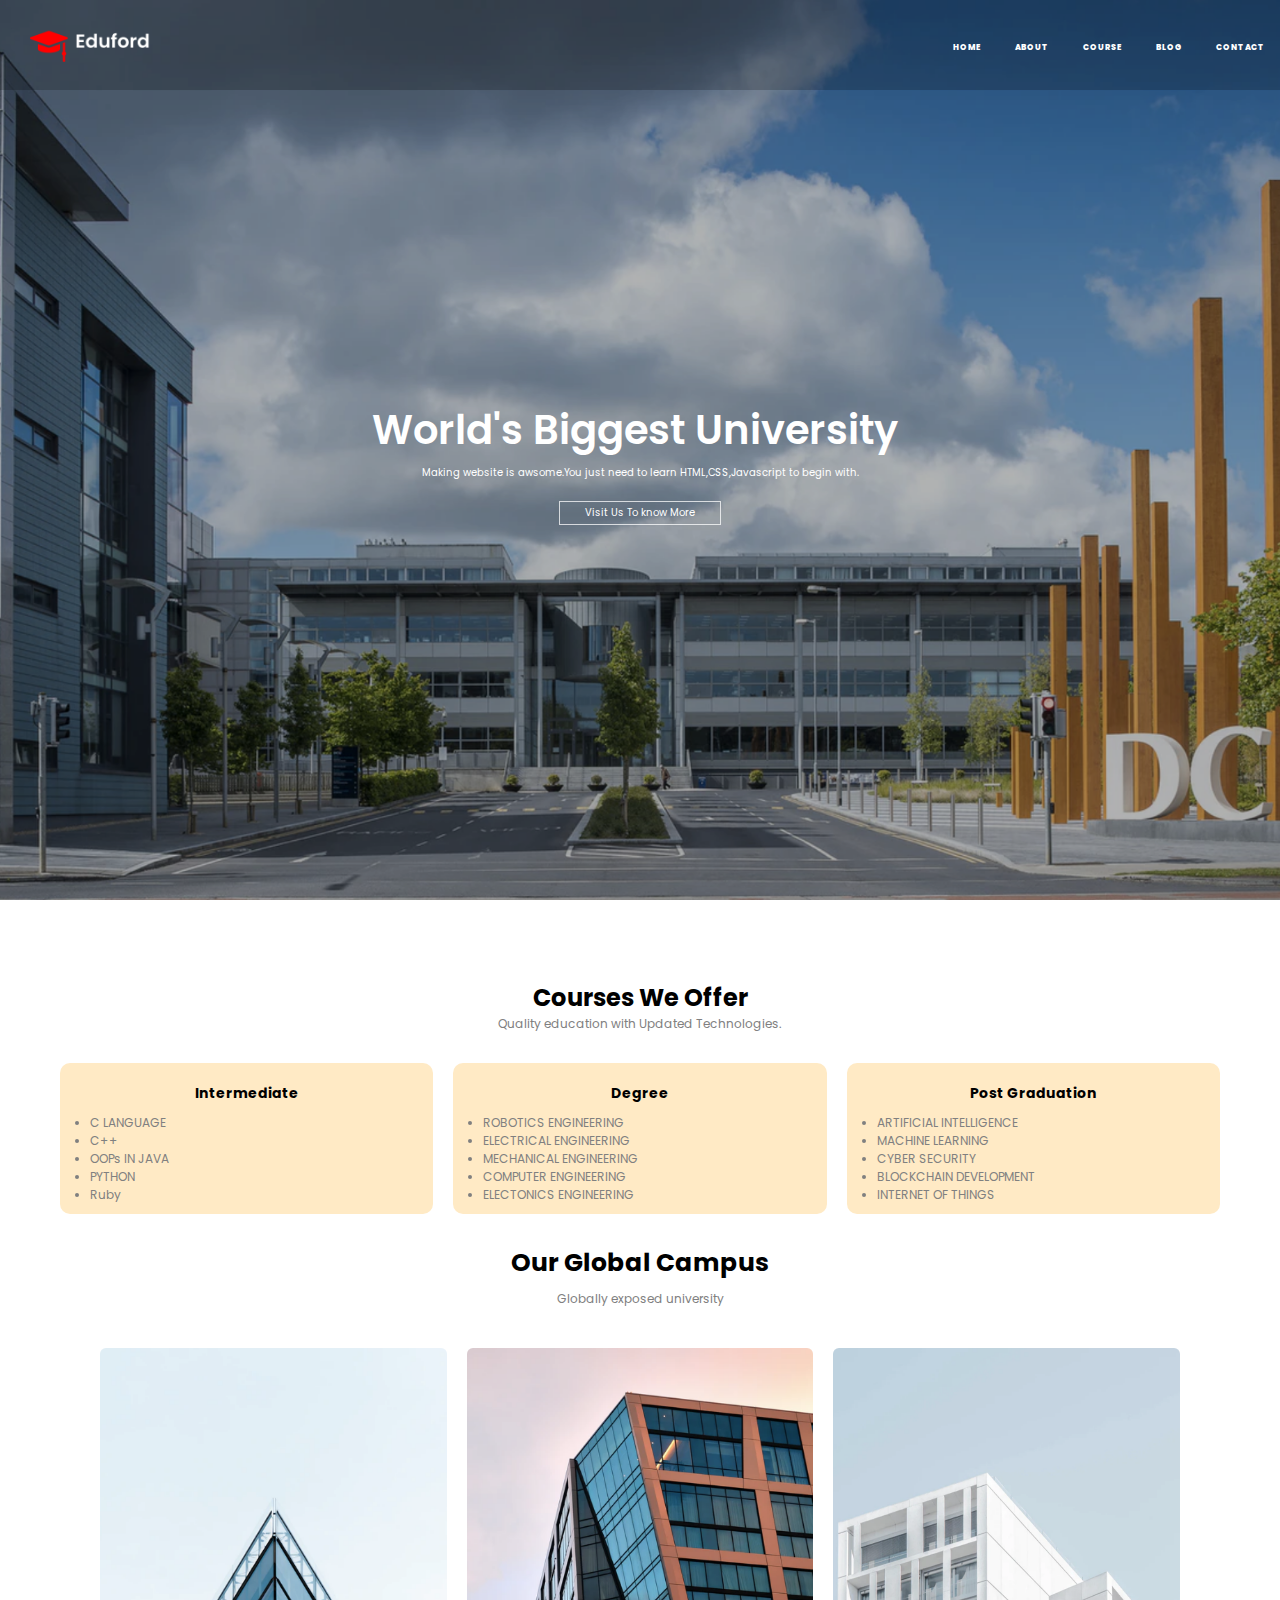
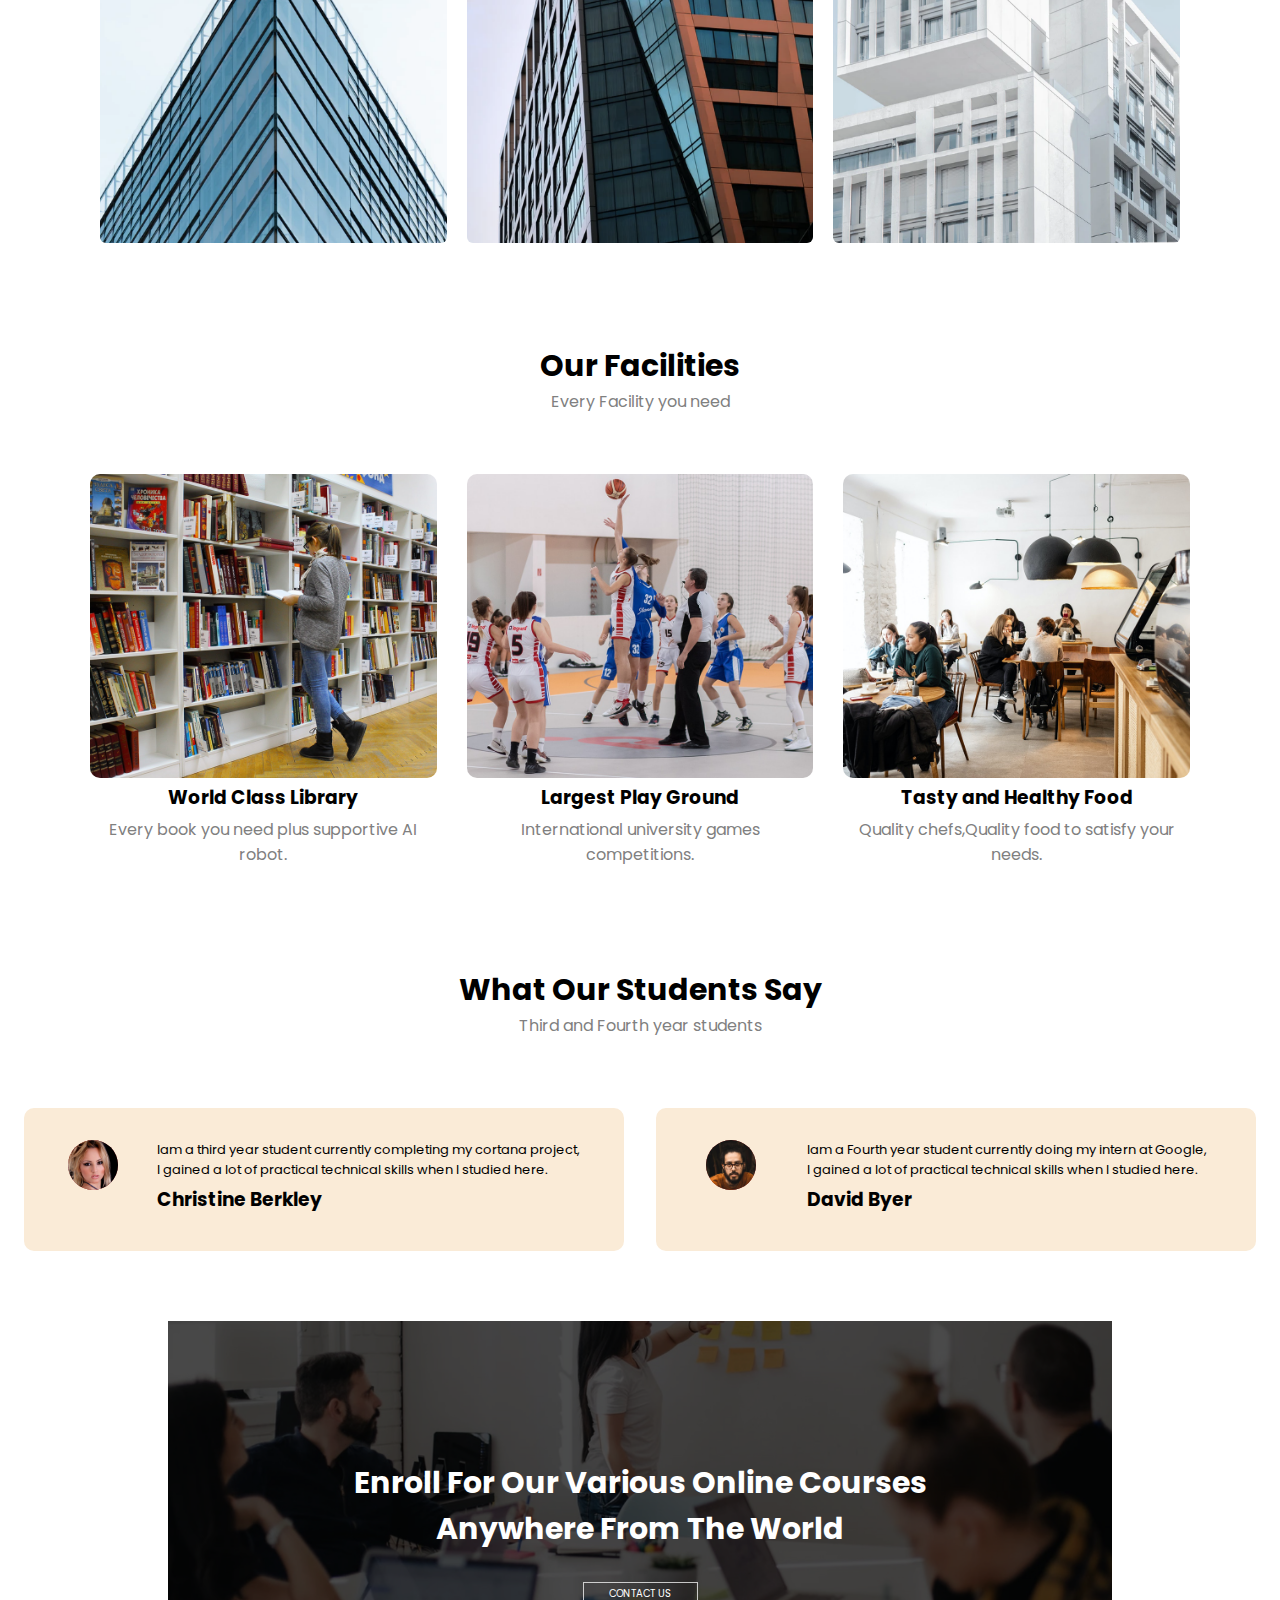
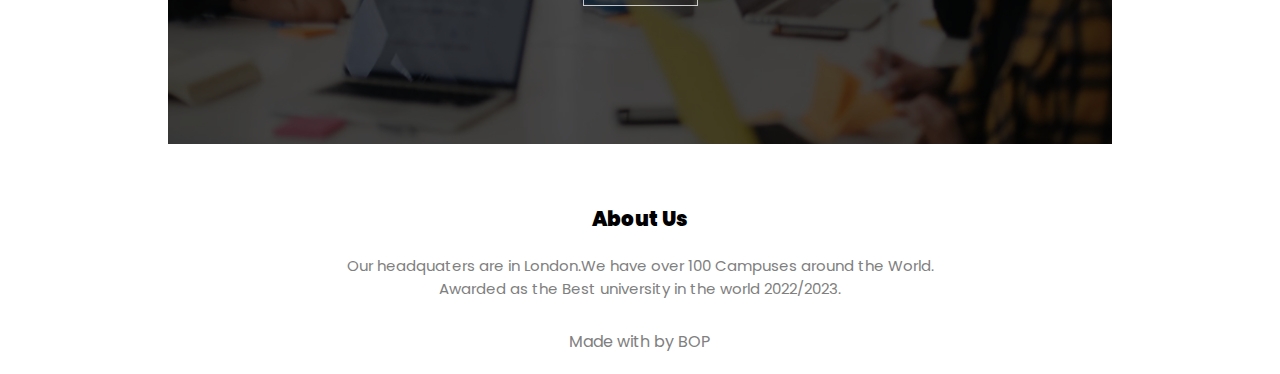
<file: index.html>
<!DOCTYPE html>
<html lang="en">
  <head>
    <meta charset="UTF-8" />
    <meta name="viewport" content="width=device-width, initial-scale=1.0" />
    <title>University Website</title>
    <link rel="stylesheet" href="CSSFOLDER/Whole.css" />
    <link
      rel="stylesheet"
      href="https://site-assets.fontawesome.com/releases/v6.4.2/css/all.css"
    />
  </head>
  <body>
    <div class="header">
      <div class="stylediv">
        <nav class="navbar">
          <div class="navbarcontainer">
            <div class="logocontainer">
              <img src="CSSFOLDER/Images/logo.png" alt="Logo Image" />
            </div>
            <div class="nav-links">
              <span class="menuiconContainer">
                <i class="fa-solid fa-bars menu-icon" onClick="hideMenu()"></i>
              </span>
              <ul>
                <li><a href="">HOME</a></li>
                <li><a href="About.html">ABOUT</a></li>
                <li><a href="">COURSE</a></li>
                <li><a href="">BLOG</a></li>
                <li><a href="">CONTACT</a></li>
              </ul>
            </div>
          </div>
        </nav>
        <div class="text-box">
          <div class="welcomecontainer">
            <h1 class="heading1">World's Biggest University</h1>
            <p class="texts">
              Making website is awsome.You just need to learn
              HTML,CSS,Javascript to begin with.
            </p>
            <a href="">
              <button class="button">Visit Us To know More</button></a
            >
          </div>
        </div>
      </div>
      <div class="mobile-menu">
        <div class="closecontainer">
          <span onClick="handleClose()">X</span>
        </div>
        <ul>
          <li><a href="UniversityWebsite.html">HOME</a></li>
          <li><a href="About.html">ABOUT</a></li>
          <li><a href="">COURSE</a></li>
          <li><a href="">BLOG</a></li>
          <li><a href="">CONTACT</a></li>
        </ul>
      </div>
    </div>

    <!-- COURSE -->

    <div class="course">
      <h2 class="coursehead">Courses We Offer</h2>
      <p class="coursepara">Quality education with Updated Technologies.</p>
    </div>
    <div class="minidetails">
      <div class="row">
        <h3>Intermediate</h3>
        <ul>
          <li>C LANGUAGE</li>
          <li>C++</li>
          <li>OOPs IN JAVA</li>
          <li>PYTHON</li>
          <li>Ruby</li>
        </ul>
      </div>
      <div class="row">
        <h3>Degree</h3>
        <ul>
          <li>ROBOTICS ENGINEERING</li>
          <li>ELECTRICAL ENGINEERING</li>
          <li>MECHANICAL ENGINEERING</li>
          <li>COMPUTER ENGINEERING</li>
          <li>ELECTONICS ENGINEERING</li>
        </ul>
      </div>
      <div class="row">
        <h3>Post Graduation</h3>
        <ul>
          <li>ARTIFICIAL INTELLIGENCE</li>
          <li>MACHINE LEARNING</li>
          <li>CYBER SECURITY</li>
          <li>BLOCKCHAIN DEVELOPMENT</li>
          <li>INTERNET OF THINGS</li>
        </ul>
      </div>
    </div>

    <!-- CAMPUS -->

    <div class="campus">
      <h3 class="os">Our Global Campus</h3>
      <p class="mini">Globally exposed university</p>
      <div class="campcontainer">
        <div class="campimg">
          <img src="CSSFOLDER/Images/london.png" alt="London university" />
          <div class="hoverback">
            <span> LONDON </span>
          </div>
        </div>
        <div class="campimg">
          <img src="CSSFOLDER/Images/newyork.png" alt="Newyork university" />
          <div class="hoverback">
            <span>NEWYORK</span>
          </div>
        </div>
        <div class="campimg">
          <img
            src="CSSFOLDER/Images/washington.png"
            alt="washington university"
          />

          <div class="hoverback">
            <span class="span"> WASHINGTON</span>
          </div>
        </div>
      </div>
    </div>

    <!-- Facilities -->
    <div class="facilitycontainer">
      <h3 class="facility">Our Facilities</h3>
      <p class="facilitypara">Every Facility you need</p>
      <div class="imagescontainer">
        <div class="library">
          <img src="CSSFOLDER/Images/library.png" alt="Library pic" />
          <span><h3>World Class Library</h3></span>
          <span class="lib">Every book you need plus supportive AI robot.</span>
        </div>
        <div class="library">
          <img src="CSSFOLDER/Images/basketball.png" alt="Basketball pic" />
          <span><h3>Largest Play Ground</h3></span>
          <span class="lib">International university games competitions.</span>
        </div>
        <div class="library">
          <img src="CSSFOLDER/Images/cafeteria.png" alt="cafeteria pic" />
          <span><h3>Tasty and Healthy Food</h3></span>
          <span class="lib"
            >Quality chefs,Quality food to satisfy your needs.</span
          >
        </div>
      </div>
    </div>

    <!-- Students opinions -->
    <div class="generalcontainer">
      <h3 class="stdheader">What Our Students Say</h3>
      <p class="stdpara">Third and Fourth year students</p>
      <div class="studentsopinion">
        <div class="opinion2">
          <div>
            <div class="img2">
              <img src="CSSFOLDER/Images/user1.jpg" alt="User1 Description" />
            </div>
          </div>

          <div class="rightdiv2">
            <p>
              Iam a third year student currently completing my cortana
              project,<br />
              I gained a lot of practical technical skills when I studied here.
            </p>
            <h3>Christine Berkley</h3>
            <span>
              <i class="fas fa-star" style="color: red"></i>
              <i class="fas fa-star" style="color: red"></i>
              <i class="fas fa-star" style="color: red"></i>
              <i class="fas fa-star" style="color: red"></i>
              <i class="far fa-star" style="color: red"></i>
            </span>
          </div>
        </div>
        <div class="opinion2">
          <div>
            <div class="img2">
              <img src="CSSFOLDER/Images/user2.jpg" alt="User2 Description" />
            </div>
          </div>

          <div class="rightdiv2">
            <p>
              Iam a Fourth year student currently doing my intern at Google,<br />I
              gained a lot of practical technical skills when I studied here.
            </p>
            <h3>David Byer</h3>
            <span>
              <i class="fas fa-star" style="color: red"></i>
              <i class="fas fa-star" style="color: red"></i>
              <i class="fas fa-star" style="color: red"></i>
              <i class="fas fa-star" style="color: red"></i>
              <i class="fas fa-star-half-stroke" style="color: red"></i>
            </span>
          </div>
        </div>
      </div>
    </div>

    <!-- CONTACT US -->
    <div class="contactcontainer">
      <div class="hello">
        <div class="whole">
          <div class="imagecontainer">
            <img src="CSSFOLDER/Images/banner2.jpg" alt="banner2 pic" />
          </div>
          <div class="darkcolor">
            <div class="colordiv">
              <h3>
                Enroll For Our Various Online Courses <br />
                Anywhere From The World
              </h3>
              <a href=""><button class="ambutton">CONTACT US</button></a>
            </div>
          </div>
        </div>
      </div>
    </div>

    <!-- FOOTER -->
    <div class="footer">
      <h3>About Us</h3>
    </div>
    <p class="parax">
      Our headquaters are in London.We have over 100 Campuses around the World.
      <br />
      Awarded as the Best university in the world 2022/2023.
    </p>
    <div class="socialicons">
      <i class="fa-brands fa-facebook"></i>
      <i class="fa-brands fa-twitter"></i>
      <i class="fa-brands fa-instagram"></i>
      <i class="fa-brands fa-linkedin"></i>
    </div>
    <p class="end">Made with <span><i class="fa-light fa-heart" style="color: #ff2934;"></i></span> by BOP</p>

    <script src="Javascript/index.js"></script>
  </body>
</html>
</file>
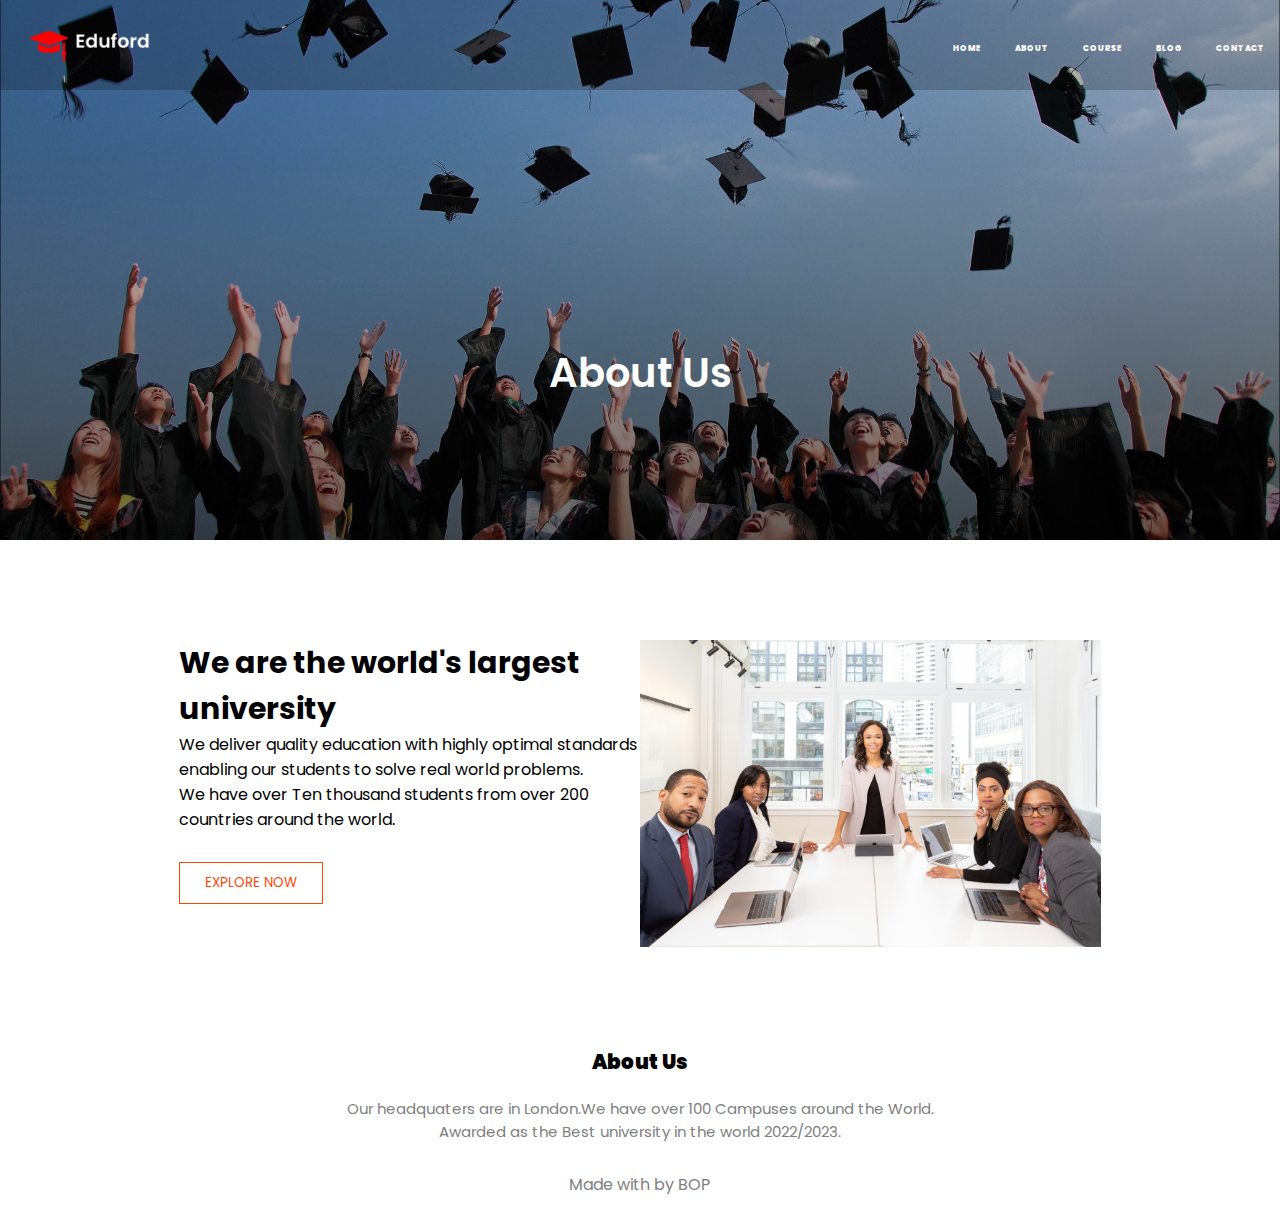
<file: About.html>
<!DOCTYPE html>
<html lang="en">
  <head>
    <meta charset="UTF-8" />
    <meta name="viewport" content="width=device-width, initial-scale=1.0" />
    <link rel="stylesheet" href="/CSSFOLDER/about.css" />
    <link
      rel="stylesheet"
      href="https://site-assets.fontawesome.com/releases/v6.4.2/css/all.css"
    />
    <title>About Page</title>
  </head>
  <body>
    <div class="header">
      <div class="stylediv">
        <nav class="navbar">
          <div class="navbarcontainer">
            <div class="logocontainer">
              <img src="CSSFOLDER/Images/logo.png" alt="Logo Image" />
            </div>
            <div class="nav-links">
              <span class="menuiconContainer">
                <i class="fa-solid fa-bars menu-icon" onClick="hideMenu()"></i>
              </span>
              <ul>
                <li><a href="index.html">HOME</a></li>
                <li><a href="">ABOUT</a></li>
                <li><a href="">COURSE</a></li>
                <li><a href="">BLOG</a></li>
                <li><a href="">CONTACT</a></li>
              </ul>
            </div>
          </div>
        </nav>
        <div class="text-box">
          <div class="welcomecontainer">
            <h1 class="heading1">About Us</h1>
          </div>
        </div>
      </div>
      <div class="mobile-menu">
        <div class="closecontainer">
          <span onClick="handleClose()">X</span>
        </div>
        <ul>
          <li><a href="">HOME</a></li>
          <li><a href="">ABOUT</a></li>
          <li><a href="">COURSE</a></li>
          <li><a href="">BLOG</a></li>
          <li><a href="">CONTACT</a></li>
        </ul>
      </div>
    </div>

    <!-- DESCRIPTION -->
    <div class="topG">
      <div class="aboutdescription">
        <h3>We are the world's largest university</h3>
        <p>
          We deliver quality education with highly optimal standards <br />
          enabling our students to solve real world problems. <br>
          We have over Ten thousand students from over 200 countries around the world.
        </p>
       <span class="aboutspan"><button class="aboutbutton">EXPLORE NOW</button></span> 
      </div>
      <div class="aboutimg">
        <img src="CSSFOLDER/Images/about.jpg" alt="about page pic" />
      </div>
    </div>

    <!-- FOOTER  -->
    <div class="footer">
      <h3>About Us</h3>
    </div>
    <p class="parax">
      Our headquaters are in London.We have over 100 Campuses around the World.
      <br />
      Awarded as the Best university in the world 2022/2023.
    </p>
    <div class="socialicons">
      <i class="fa-brands fa-facebook"></i>
      <i class="fa-brands fa-twitter"></i>
      <i class="fa-brands fa-instagram"></i>
      <i class="fa-brands fa-linkedin"></i>
    </div>
    <p class="end">
      Made with
      <span><i class="fa-light fa-heart" style="color: #ff2934"></i></span> by
      BOP
    </p>

    <script src="./Javascript/index.js"></script>
  </body>
</html>
</file>
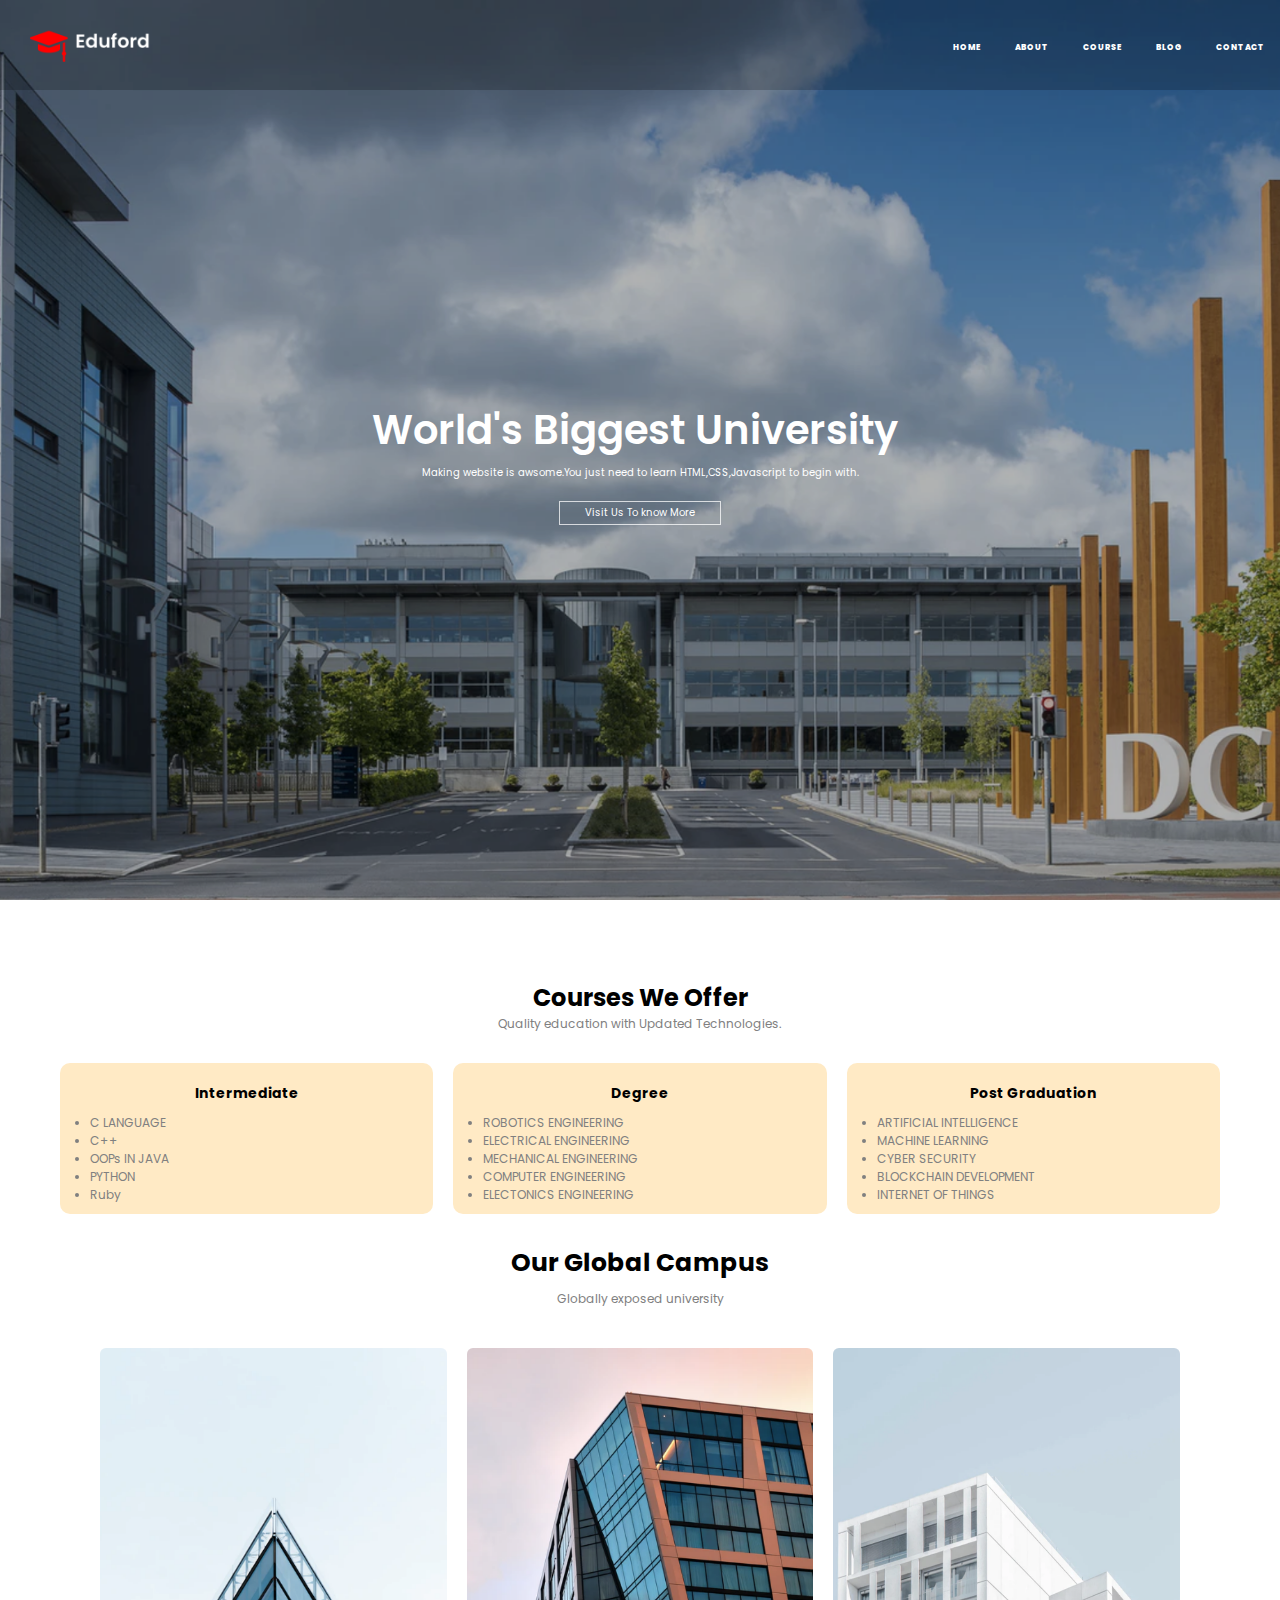
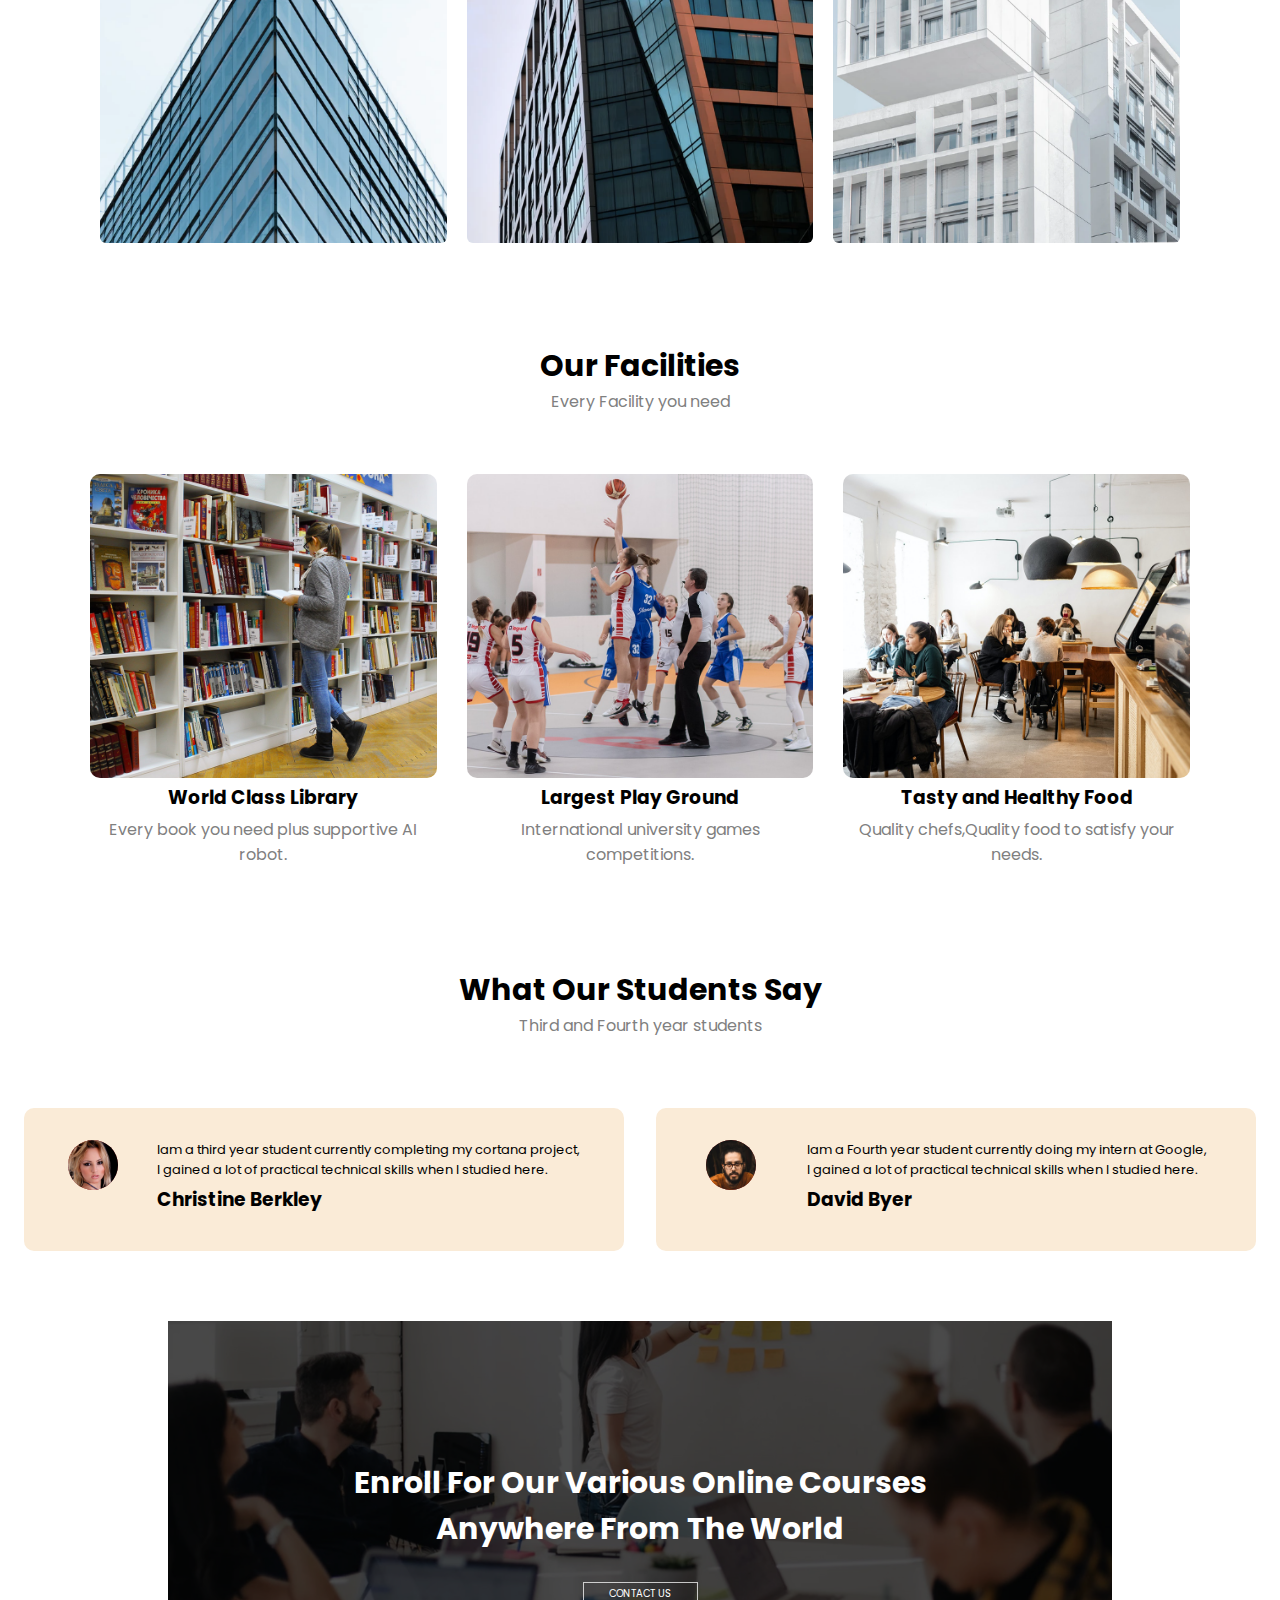
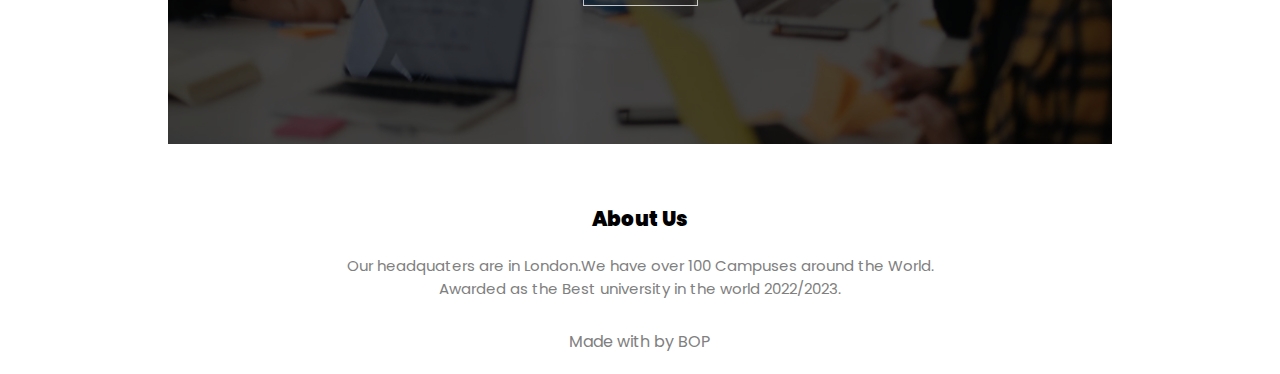
<file: UniversityWebsite.html>
<!DOCTYPE html>
<html lang="en">
  <head>
    <meta charset="UTF-8" />
    <meta name="viewport" content="width=device-width, initial-scale=1.0" />
    <title>University Website</title>
    <link rel="stylesheet" href="CSSFOLDER/Whole.css" />
    <link
      rel="stylesheet"
      href="https://site-assets.fontawesome.com/releases/v6.4.2/css/all.css"
    />
  </head>
  <body>
    <div class="header">
      <div class="stylediv">
        <nav class="navbar">
          <div class="navbarcontainer">
            <div class="logocontainer">
              <img src="CSSFOLDER/Images/logo.png" alt="Logo Image" />
            </div>
            <div class="nav-links">
              <span class="menuiconContainer">
                <i class="fa-solid fa-bars menu-icon" onClick="hideMenu()"></i>
              </span>
              <ul>
                <li><a href="UniversityWebsite.html">HOME</a></li>
                <li><a href="About.html">ABOUT</a></li>
                <li><a href="">COURSE</a></li>
                <li><a href="">BLOG</a></li>
                <li><a href="">CONTACT</a></li>
              </ul>
            </div>
          </div>
        </nav>
        <div class="text-box">
          <div class="welcomecontainer">
            <h1 class="heading1">World's Biggest University</h1>
            <p class="texts">
              Making website is awsome.You just need to learn
              HTML,CSS,Javascript to begin with.
            </p>
            <a href="">
              <button class="button">Visit Us To know More</button></a
            >
          </div>
        </div>
      </div>
      <div class="mobile-menu">
        <div class="closecontainer">
          <span onClick="handleClose()">X</span>
        </div>
        <ul>
          <li><a href="UniversityWebsite.html">HOME</a></li>
          <li><a href="About.html">ABOUT</a></li>
          <li><a href="">COURSE</a></li>
          <li><a href="">BLOG</a></li>
          <li><a href="">CONTACT</a></li>
        </ul>
      </div>
    </div>

    <!-- COURSE -->

    <div class="course">
      <h2 class="coursehead">Courses We Offer</h2>
      <p class="coursepara">Quality education with Updated Technologies.</p>
    </div>
    <div class="minidetails">
      <div class="row">
        <h3>Intermediate</h3>
        <ul>
          <li>C LANGUAGE</li>
          <li>C++</li>
          <li>OOPs IN JAVA</li>
          <li>PYTHON</li>
          <li>Ruby</li>
        </ul>
      </div>
      <div class="row">
        <h3>Degree</h3>
        <ul>
          <li>ROBOTICS ENGINEERING</li>
          <li>ELECTRICAL ENGINEERING</li>
          <li>MECHANICAL ENGINEERING</li>
          <li>COMPUTER ENGINEERING</li>
          <li>ELECTONICS ENGINEERING</li>
        </ul>
      </div>
      <div class="row">
        <h3>Post Graduation</h3>
        <ul>
          <li>ARTIFICIAL INTELLIGENCE</li>
          <li>MACHINE LEARNING</li>
          <li>CYBER SECURITY</li>
          <li>BLOCKCHAIN DEVELOPMENT</li>
          <li>INTERNET OF THINGS</li>
        </ul>
      </div>
    </div>

    <!-- CAMPUS -->

    <div class="campus">
      <h3 class="os">Our Global Campus</h3>
      <p class="mini">Globally exposed university</p>
      <div class="campcontainer">
        <div class="campimg">
          <img src="CSSFOLDER/Images/london.png" alt="London university" />
          <div class="hoverback">
            <span> LONDON </span>
          </div>
        </div>
        <div class="campimg">
          <img src="CSSFOLDER/Images/newyork.png" alt="Newyork university" />
          <div class="hoverback">
            <span>NEWYORK</span>
          </div>
        </div>
        <div class="campimg">
          <img
            src="CSSFOLDER/Images/washington.png"
            alt="washington university"
          />

          <div class="hoverback">
            <span class="span"> WASHINGTON</span>
          </div>
        </div>
      </div>
    </div>

    <!-- Facilities -->
    <div class="facilitycontainer">
      <h3 class="facility">Our Facilities</h3>
      <p class="facilitypara">Every Facility you need</p>
      <div class="imagescontainer">
        <div class="library">
          <img src="CSSFOLDER/Images/library.png" alt="Library pic" />
          <span><h3>World Class Library</h3></span>
          <span class="lib">Every book you need plus supportive AI robot.</span>
        </div>
        <div class="library">
          <img src="CSSFOLDER/Images/basketball.png" alt="Basketball pic" />
          <span><h3>Largest Play Ground</h3></span>
          <span class="lib">International university games competitions.</span>
        </div>
        <div class="library">
          <img src="CSSFOLDER/Images/cafeteria.png" alt="cafeteria pic" />
          <span><h3>Tasty and Healthy Food</h3></span>
          <span class="lib"
            >Quality chefs,Quality food to satisfy your needs.</span
          >
        </div>
      </div>
    </div>

    <!-- Students opinions -->
    <div class="generalcontainer">
      <h3 class="stdheader">What Our Students Say</h3>
      <p class="stdpara">Third and Fourth year students</p>
      <div class="studentsopinion">
        <div class="opinion2">
          <div>
            <div class="img2">
              <img src="CSSFOLDER/Images/user1.jpg" alt="User1 Description" />
            </div>
          </div>

          <div class="rightdiv2">
            <p>
              Iam a third year student currently completing my cortana
              project,<br />
              I gained a lot of practical technical skills when I studied here.
            </p>
            <h3>Christine Berkley</h3>
            <span>
              <i class="fas fa-star" style="color: red"></i>
              <i class="fas fa-star" style="color: red"></i>
              <i class="fas fa-star" style="color: red"></i>
              <i class="fas fa-star" style="color: red"></i>
              <i class="far fa-star" style="color: red"></i>
            </span>
          </div>
        </div>
        <div class="opinion2">
          <div>
            <div class="img2">
              <img src="CSSFOLDER/Images/user2.jpg" alt="User2 Description" />
            </div>
          </div>

          <div class="rightdiv2">
            <p>
              Iam a Fourth year student currently doing my intern at Google,<br />I
              gained a lot of practical technical skills when I studied here.
            </p>
            <h3>David Byer</h3>
            <span>
              <i class="fas fa-star" style="color: red"></i>
              <i class="fas fa-star" style="color: red"></i>
              <i class="fas fa-star" style="color: red"></i>
              <i class="fas fa-star" style="color: red"></i>
              <i class="fas fa-star-half-stroke" style="color: red"></i>
            </span>
          </div>
        </div>
      </div>
    </div>

    <!-- CONTACT US -->
    <div class="contactcontainer">
      <div class="hello">
        <div class="whole">
          <div class="imagecontainer">
            <img src="CSSFOLDER/Images/banner2.jpg" alt="banner2 pic" />
          </div>
          <div class="darkcolor">
            <div class="colordiv">
              <h3>
                Enroll For Our Various Online Courses <br />
                Anywhere From The World
              </h3>
              <a href=""><button class="ambutton">CONTACT US</button></a>
            </div>
          </div>
        </div>
      </div>
    </div>

    <!-- FOOTER -->
    <div class="footer">
      <h3>About Us</h3>
    </div>
    <p class="parax">
      Our headquaters are in London.We have over 100 Campuses around the World.
      <br />
      Awarded as the Best university in the world 2022/2023.
    </p>
    <div class="socialicons">
      <i class="fa-brands fa-facebook"></i>
      <i class="fa-brands fa-twitter"></i>
      <i class="fa-brands fa-instagram"></i>
      <i class="fa-brands fa-linkedin"></i>
    </div>
    <p class="end">Made with <span><i class="fa-light fa-heart" style="color: #ff2934;"></i></span> by BOP</p>

    <script src="Javascript/index.js"></script>
  </body>
</html>
</file>
<file: CSSFOLDER/Whole.css>
@import url("https://fonts.googleapis.com/css2?family=DM+Sans:opsz,wght@9..40,500&family=Nunito:wght@900;1000&family=Poppins:wght@400;600&family=Roboto:wght@400;700&display=swap");

* {
  margin: 0;
  padding: 0;
}
.header {
  height: 100vh;
  width: 100%;
  position: relative;
  background: url("Images/banner.png");
  background-position: center;
  background-size: cover;
  background-repeat: no-repeat;
}
.stylediv {
  position: absolute;
  height: 100vh;
  width: 100%;
  background-color: rgba(0, 0, 0, 0.3);
}

.logocontainer {
  display: flex;
  justify-content: center;
  align-items: center;
  width: 120px;
  height: 100px;
  padding: 0 30px;
}

.logocontainer img {
  width: 100%;
  object-fit: cover;
}

.nav-links ul li {
  list-style-type: none;
  display: inline;
  margin: 0 15px;
}
.nav-links ul li:hover {
  border-bottom: 2px solid orange;
}
li a {
  text-decoration: none;
  color: white;
  font-size: 8px;
  font-family: "poppins";
  font-weight: 800;
}

.navbar {
  height: 10vh;
  display: flex;
  justify-content: center;
  align-items: center;
  background-color: rgba(0, 0, 0, 0.2);
}
.navbarcontainer {
  display: flex;
  justify-content: space-between;
  align-items: center;
  width: 100%;
}
.text-box {
  position: relative;
  height: 85vh;
  display: flex;
  justify-content: center;
  align-items: center;
}
.heading1 {
  font-size: 40px;
  padding: 5px 0;
  color: white;
  padding-right: 10px;
  padding-top: 0;
  padding-left: 0;
  font-family: "poppins";
  font-weight: 600;
}
.welcomecontainer {
  text-align: center;
}
.texts {
  font-size: 10px;
  color: white;
  font-family: "Poppins";
}
a .button {
  padding: 3px 25px;
  background-color: transparent;
  border: 1px solid #ffffffbd;
  margin: 20px 0;
  transition: 1s;
  font-family: "Poppins";
}
.button:hover {
  background-color: orangered;
  cursor: pointer;
}

a .button {
  text-decoration: none;
  color: white;
  font-size: 10px;
}

.menu-icon {
  display: none;
  color: white;
  font-size: 25px;
}
.menuiconContainer {
  display: none;
}
.mobile-menu {
  position: absolute;
  display: none;
  background-color: rgb(255, 81, 0);
  height: 100%;
  width: 50%;
  right: 0;
}
.closecontainer {
  display: flex;
  justify-content: end;
  padding: 10px;
  font-size: 24px;
  color: white;
  font-family: nunito;
  font-weight: 900;
}
.mobile-menu ul li {
  list-style-type: none;
  display: block;
  padding: 10px 15px;
  transition: 1s;
  text-align: center;
  font-size: 50px;
}
/* COURSE */

.course {
  text-align: center;
  font-family: "poppins";
  padding-top: 80px;
}
.coursehead {
  font-weight: 700;
}
.coursepara {
  color: gray;
  font-size: 12px;
}
.minidetails {
  display: flex;
  justify-content: space-around;
  text-align: center;
  column-gap: 20px;
  padding: 30px 60px;
  font-family: "poppins";
  font-size: 12px;
}
.row {
  background-color: rgb(255, 234, 197);
  box-sizing: border-box;
  border-radius: 10px;
  padding: 10px 0;
  width: 400px;
  transition: 0.5s;
}
.row:hover {
  box-shadow: 5px 5px 12px 5px rgb(199, 199, 199);
  cursor: pointer;
}
.row h3 {
  padding: 10px 0;
}
.row ul {
  color: gray;
  padding: 0 30px;
  text-align: justify;
  white-space: nowrap;
}

/* GLOBAL CAMPUS */
.os {
  text-align: center;
  font-family: "poppins";
  font-size: 25px;
  font-weight: 700;
}
.campus .mini {
  text-align: center;
  font-family: "poppins";
  margin-top: 8px;
  margin-bottom: 40px;
  color: gray;
  font-size: 12px;
}
.campimg {
  width: 100%;
  height: 100%;
  object-fit: cover;
  column-gap: 20px;
  position: relative;
  overflow: hidden;
}
.campimg img {
  height: 100%;
  width: 100%;
  object-fit: cover;
  border-radius: 6px;
}
.hoverback {
  width: 100%;
  height: 100%;
  position: absolute;
  border-radius: 6px;
  top: 0;
  display: flex;
  justify-content: center;
  align-items: center;
  transform: translateY(100%);
  transition: 0.15s linear;
}
.hoverback span {
  color: white;
  font-family: "poppins";
  opacity: 1;
}

.campimg:hover .hoverback {
  background-color: rgba(255, 0, 0, 0.6);
  transform: translateY(0%);
  transition: 2s;
  text-align: center;
  cursor: pointer;
}
/* .campimg .hoverback:hover{
    cursor: pointer;
} */
.campcontainer {
  display: grid;
  grid-template-columns: auto auto auto;
  column-gap: 20px;
  padding: 0px 100px;
  border-bottom: 10%;
  position: relative;
}

/* Facility */

.facility {
  text-align: center;
  padding-top: 100px;
  font-family: "poppins";
  font-size: 30px;
}
.facilitypara {
  text-align: center;
  color: gray;
  padding-bottom: 60px;
  font-family: "poppins";
}
.imagescontainer {
  display: flex;
  justify-content: center;
  gap: 30px;
  padding: 0px 90px 0px 90px;
}

.library {
  overflow: hidden;
  display: flex;
  flex-direction: column;
  align-items: center;
}
.library img {
  object-fit: cover;
  width: 100%;
  height: fit-content;
  border-radius: 10px;
}
.library span h3 {
  text-align: center;
  font-family: "poppins";
  padding: 5px 0px;
}
.library .lib {
  color: gray;
  text-align: center;
  font-family: "poppins";
}

/* Students opinions */
.stdheader {
  text-align: center;
  padding-top: 100px;
  font-family: "poppins";
  font-size: 30px;
}
.stdpara {
  text-align: center;
  color: gray;
  padding-bottom: 60px;
  font-family: "poppins";
}
.opinion1 {
  box-sizing: border-box;
  border: 1px solid red;
  display: flex;
  background-color: antiquewhite;
  gap: 1rem;
  padding: 2rem;
  border-radius: 10px;
}
.rightdiv1 {
  font-family: "poppins";
  line-height: 1.5;
}
.img1 {
  width: 50px;
  height: 50px;
  border-radius: 50%;
  overflow: hidden;
}
.img1 img {
  width: 100%;
  height: 100%;
  object-fit: cover;
}
.opinion2 {
  padding: 2rem;
  box-sizing: border-box;
  display: flex;
  justify-content: space-around;
  background-color: antiquewhite;
  gap: 1rem;
  border-radius: 10px;
  width: 600px;
}

.opinion2 p {
  font-size: small;
}

.rightdiv2 {
  display: flex;
  flex-direction: column;
  gap: 5px;
  font-family: "poppins";
  text-align: justify;
}

.img2 {
  width: 50px;
  height: 50px;
  border-radius: 50%;
  overflow: hidden;
}
.img2 img {
  width: 100%;
  height: 100%;
  object-fit: cover;
  background-color: brown;
}
.studentsopinion {
  display: flex;
  width: 100%;
  padding: 10px 0px;
  justify-content: center;
  gap: 2rem;
  align-content: end;
}
.generalcontainer {
  width: 100%;
  height: 100%;
}

/* CONTACT US */
.contactcontainer {
  padding: 50px;
}
.imagecontainer {
  width: 100%;
  height: 100%;
}
.imagecontainer img {
  width: 100%;
  height: 100%;
  object-fit: cover;
}
.hello {
  display: flex;
  justify-content: center;
  padding: 10px 0;
}

.darkcolor {
  width: 100%;
  height: 100%;
  background-color: rgba(0, 0, 0, 0.7);
  position: absolute;
  top: 0;
}
.colordiv {
  width: 100%;
  height: 100%;
  display: flex;
  flex-direction: column;
  align-items: center;
  justify-content: center;
  gap: 30px;
}
.whole {
  width: 80%;
  position: relative;
  background-color: chartreuse;
}
.colordiv h3 {
  text-align: center;
  color: white;
  font-family: "poppins";
  font-size: 30px;
}
.colordiv .ambutton {
  padding: 3px 25px;
  background-color: transparent;
  border: 1px solid #ffffffbd;
  font-family: "Poppins";
}
a .ambutton {
  text-decoration: none;
  color: white;
  font-size: 10px;
  text-align: center;
  transition: 1s;
}
a .ambutton:hover {
  cursor: pointer;
  background-color: orangered;
}
/* media querries */

@media (max-width: 700px) {
  .heading1 {
    font-size: 24px;
    padding: 0px 10px;
    color: white;
    font-family: "poppins";
    font-weight: 600;
  }
  .texts {
    font-size: 12px;
    color: white;
    font-family: "Poppins";
  }
  .button a {
    text-decoration: none;
    color: white;
    font-size: 13px;
    padding-top: 5px;
    padding-bottom: 5px;
  }
  .nav-links ul li {
    display: none;
  }
  .menu-icon {
    padding: 0px 30px;
  }
  .menuiconContainer {
    display: block;
  }
  .logocontainer {
    width: 110px;
    height: 100px;
  }
  .campcontainer {
    grid-template-columns: auto;
    row-gap: 20px;
    justify-content: center;
    padding: 0px 30px;
  }
  .imagescontainer {
    display: grid;
    grid-template-columns: auto;
    gap: 0px;
    padding: 0px 30px;
  }
  .minidetails {
    display: grid;
    grid-template-columns: auto;
    padding: 0px;
    width: 100%;
  }

  .row {
    width: 300px;
    margin: 10px 0;
    align-items: center;
    padding: 0px;
  }

  .course {
    width: 100%;
    margin: 0px;
    padding: 15px 0;
  }
  .row:hover {
    box-shadow: 5px 5px 12px 5px rgb(199, 199, 199);
    cursor: pointer;
  }
  .library {
    width: fit-content;
    padding: 0px 0px;
    line-height: 1.5;
  }
  .studentsopinion {
    display: grid;
    justify-content: space-around;
  }
  .opinion2 {
    margin: 0px 10px 0px 10px;
    width: auto;
  }
  .img2 {
    height: 50px;
    width: 50px;
    border-radius: 50%;
  }
  .colordiv h3 {
    font-size: 15px;
  }
  .hello {
    display: flex;
    justify-content: center;
    width: 100%;
    height: 100%;
  }
  .contactcontainer {
    padding: 0px;
    height: 50vh;
  }
  /* FOOTER */
  .footer h3{
    margin-top: 35px;
  }
}


/* FOOTER */
.footer {
  display: flex;
  align-items: center;
  justify-content: center;
  margin-bottom: 20px;
}

.footer h3 {
  font-weight: 900;
  font-family: "poppins";
  font-size: 20px;
}
.parax {
  font-family: "poppins";
  font-size: 15px;
  text-align: center;
  color: gray;
  margin-bottom: 10px;
}
.socialicons {
  display: flex;
  align-items: center;
  justify-content: center;
  margin-bottom: 14px;
}

.fa-brands {
  padding: 0px 10px;
  color: rgb(201, 5, 5);
  margin-top: 5px;
}

.end{
  font-family: 'poppins';
  text-align: center;
  margin-bottom: 20px;
  color: gray;
}
</file>
<file: CSSFOLDER/about.css>
@import url("https://fonts.googleapis.com/css2?family=DM+Sans:opsz,wght@9..40,500&family=Nunito:wght@900;1000&family=Poppins:wght@400;600&family=Roboto:wght@400;700&display=swap");

* {
  margin: 0;
  padding: 0;
  font-family: "poppins";
}
.header {
  height: 60vh;
  width: 100%;
  position: relative;
  background: linear-gradient(transparent, rgba(0, 0, 0, 0.6)),
    url("/CSSFOLDER/Images/background.jpg");
  background-position: center;
  background-size: cover;
  background-repeat: no-repeat;
  background-color: aqua;
}

.logocontainer {
  display: flex;
  justify-content: center;
  align-items: center;
  width: 120px;
  height: 100px;
  padding: 0 30px;
}

.logocontainer img {
  width: 100%;
  object-fit: cover;
}

.nav-links ul li {
  list-style-type: none;
  display: inline;
  margin: 0 15px;
}
.nav-links ul li:hover {
  border-bottom: 2px solid orange;
}
li a {
  text-decoration: none;
  color: white;
  font-size: 8px;
  font-family: "poppins";
  font-weight: 800;
}

.navbar {
  height: 10vh;
  display: flex;
  justify-content: center;
  align-items: center;
  background-color: rgba(0, 0, 0, 0.2);
}
.navbarcontainer {
  display: flex;
  justify-content: space-between;
  align-items: center;
  width: 100%;
}
.text-box {
  position: relative;
  height: 85vh;
  display: flex;
  justify-content: center;
  align-items: center;
}
.heading1 {
  font-size: 40px;
  /* padding: 0px 0px 0px 50px 0px; */
  color: white;
  /* padding-right: 10px;
  padding-top: 0;
  padding-left: 0; */
  font-family: "poppins";
  font-weight: 600;
  margin-bottom: 200px;
}
.welcomecontainer {
  text-align: center;
}
.texts {
  font-size: 10px;
  color: white;
  font-family: "Poppins";
}
a .button {
  padding: 3px 25px;
  background-color: transparent;
  border: 1px solid #ffffffbd;
  margin: 20px 0;
  transition: 1s;
  font-family: "Poppins";
}
.button:hover {
  background-color: orangered;
  cursor: pointer;
}

a .button {
  text-decoration: none;
  color: white;
  font-size: 10px;
}

.menu-icon {
  display: none;
  color: white;
  font-size: 25px;
}
.menuiconContainer {
  display: none;
}
.mobile-menu {
  position: absolute;
  display: none;
  background-color: rgb(255, 81, 0);
  height: 100%;
  width: 50%;
  right: 0;
  top: 0;
}
.closecontainer {
  display: flex;
  justify-content: end;
  padding: 10px;
  font-size: 24px;
  color: white;
  font-family: nunito;
  font-weight: 900;
}
.mobile-menu ul li {
  list-style-type: none;
  display: block;
  padding: 0px 15px;
  transition: 1s;
  text-align: center;
  font-size: 50px;
}

/* DESCRIPTION */
.topG {
  display: flex;
  justify-content: center;
  align-items: start;
  /* align-items: flex-start; */
  padding: 0px 5%;
  margin: 100px 0px;
}
.aboutimg img {
  width: 100%;
  object-fit: cover;
}
.aboutimg {
  display: flex;
  justify-content: center;
  width: 40%;
}
.topG h3 {
  font-size: 30px;
}
.aboutdescription {
  flex-basis: 40%;
  margin: 0px 0px;
}
.aboutbutton {
  border: 1px solid orangered;
  background: transparent;
  padding: 10px 25px 10px 25px;
  color: orangered;
  transition: 1s;
}
.aboutbutton:hover {
  color: white;
  background-color: orangered;
  cursor: pointer;
}
.aboutspan .aboutbutton {
  margin-top: 30px;
}

/* FOOTER */
.footer {
  display: flex;
  align-items: center;
  justify-content: center;
  margin-bottom: 20px;
}

.footer h3 {
  font-weight: 900;
  font-family: "poppins";
  font-size: 20px;
}
.parax {
  font-family: "poppins";
  font-size: 15px;
  text-align: center;
  color: gray;
  margin-bottom: 10px;
}
.socialicons {
  display: flex;
  align-items: center;
  justify-content: center;
  margin-bottom: 14px;
}

.fa-brands {
  padding: 0px 10px;
  color: rgb(201, 5, 5);
  margin-top: 5px;
  cursor: pointer;
}

.end {
  font-family: "poppins";
  text-align: center;
  margin-bottom: 20px;
  color: gray;
}

@media (max-width: 700px) {
  .menuiconContainer {
    display: block;
  }
  .nav-links ul li {
    display: none;
  }
  .menu-icon {
    padding: 0px 30px;
  }
  .menuiconContainer {
    display: block;
  }
  .heading1 {
    font-size: 24px;
    padding: 0px 10px;
    color: white;
    font-family: "poppins";
    font-weight: 600;
  }
  .texts {
    font-size: 12px;
    color: white;
    font-family: "Poppins";
  }
  .button a {
    text-decoration: none;
    color: white;
    font-size: 13px;
    padding-top: 5px;
    padding-bottom: 5px;
  }
  .nav-links ul li {
    display: none;
  }
  .menu-icon {
    padding: 0px 30px;
  }
  .menuiconContainer {
    display: block;
  }
  .logocontainer {
    width: 110px;
    height: 100px;
  }
  .campcontainer {
    grid-template-columns: auto;
    row-gap: 20px;
    justify-content: center;
    padding: 0px 30px;
  }
  .imagescontainer {
    display: grid;
    grid-template-columns: auto;
    gap: 0px;
    padding: 0px 30px;
  }
  .minidetails {
    display: grid;
    grid-template-columns: auto;
    padding: 0px;
    width: 100%;
  }

  .row {
    width: 300px;
    margin: 10px 0;
    align-items: center;
    padding: 0px;
  }

  .course {
    width: 100%;
    margin: 0px;
    padding: 15px 0;
  }
  .row:hover {
    box-shadow: 5px 5px 12px 5px rgb(199, 199, 199);
    cursor: pointer;
  }
  .library {
    width: fit-content;
    padding: 0px 0px;
    line-height: 1.5;
  }
  .studentsopinion {
    display: grid;
    justify-content: space-around;
  }
  .opinion2 {
    margin: 0px 10px 0px 10px;
    width: auto;
  }
  .img2 {
    height: 50px;
    width: 50px;
    border-radius: 50%;
  }
  .colordiv h3 {
    font-size: 15px;
  }
  .hello {
    display: flex;
    justify-content: center;
    width: 100%;
    height: 100%;
  }
  .contactcontainer {
    padding: 0px;
    height: 50vh;
  }
  /* FOOTER */
  .footer h3 {
    margin-top: 35px;
  }
  .topG{
    display: block;
  }
.aboutdescription h3{
  font-size: 35px;
  text-align: center;
  line-height: 1.5;
}
.aboutdescription p{
  text-align: center;
  
}
.aboutbutton{
  margin-left: 100px;
}
.aboutimg img{
    
    width: 300px;
    margin-top: 50px;
    background-color: palevioletred;
}
.aboutimg{
  width: 100%;
}
.topG{
  margin: 50px 0px;
}
}
</file>
